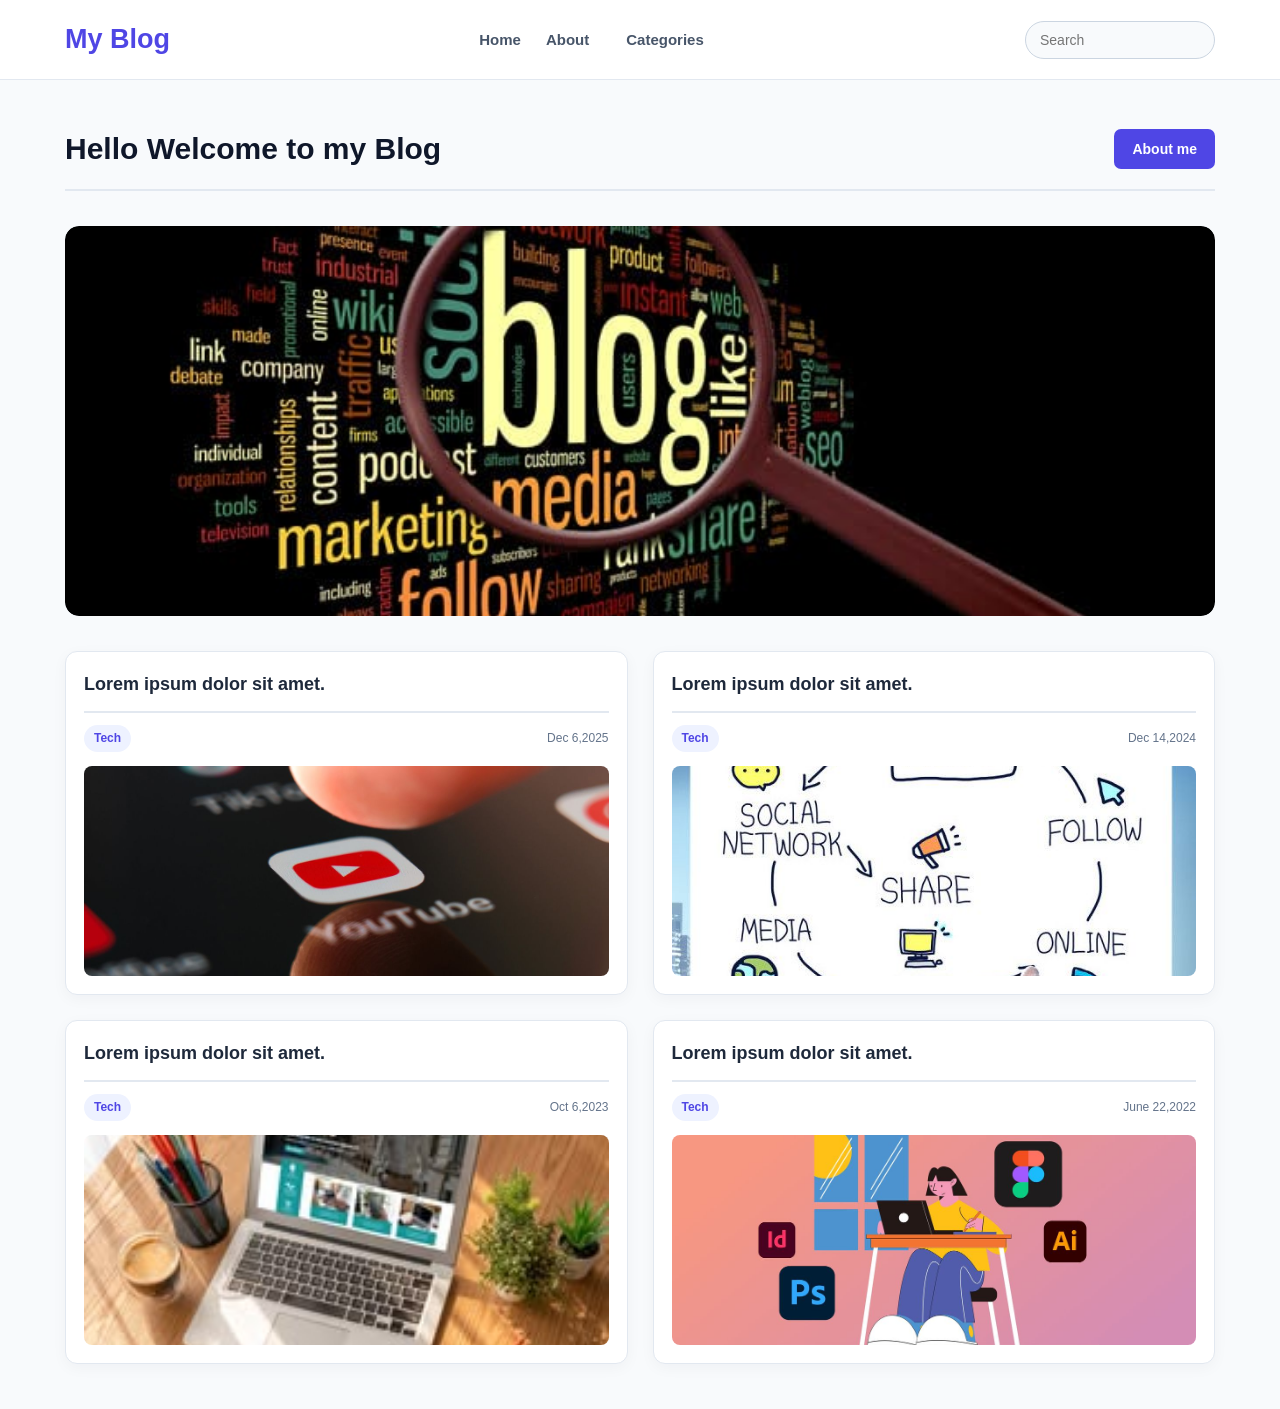
<file: Blog-page-ui/index.html>
<!DOCTYPE html>
<html lang="en">
<head>
    <meta charset="UTF-8">
    <meta name="viewport" content="width=device-width, initial-scale=1.0">
    <title>Blog-page</title>
    <link rel="stylesheet" href="css/style.css">
</head>
<body>
    <header>
        <nav class="navigation">
            <h2 class="title">My Blog</h2>
                <div class="navigation-links">
                    <ul>
                        <li><a href="">Home</a></li>
                        <li><a href="">About</a></li>
                    </ul>
                    <div class="dropdown">
                        <button class="drop-btn">Categories</button>
                        <div class="dropdown-content">
                            <a href="#">Link 1</a>
                            <a href="#">Link 2</a>
                            <a href="#">Link 3</a>
                        </div>
                    </div>
                </div>
                <input type="text" class="search" name="search" placeholder="Search">
        </nav>
    </header>
    <main>
        <div class="main-title">
            <p>Hello Welcome to my Blog</p>
            <a href="#">About me</a>
            <div class="line"></div>
        </div>
        
        <section class="left-side">
            <img src="./assets/images/img1.jpg" alt="">
        </section>
        <section class="right-side">
            <div class="article-container">
                <p>Lorem ipsum dolor sit amet.</p>
                <div class="line"></div>
                <div class="article-ditiles">
                    <p>tech</p>
                    <p>Dec 6,2025</p>
                </div>
                <img src="./assets/images/img2.jpg" alt="">
            </div>
            <div class="article-container">
                <p>Lorem ipsum dolor sit amet.</p>
                <div class="line"></div>
                <div class="article-ditiles">
                    <p>tech</p>
                    <p>Dec 14,2024</p>
                </div>
                <img src="./assets/images/img3.jpg" alt="">
            </div>
            <div class="article-container">
                <p>Lorem ipsum dolor sit amet.</p>
                <div class="line"></div>
                <div class="article-ditiles">
                    <p>tech</p>
                    <p>Oct 6,2023</p>
                </div>
                <img src="./assets/images/img4.jpg" alt="">
            </div>
            <div class="article-container">
                <p>Lorem ipsum dolor sit amet.</p>
                <div class="line"></div>
                <div class="article-ditiles">
                    <p>tech</p>
                    <p>June 22,2022</p>
                </div>
                <img src="./assets/images/img5.jpg" alt="">
            </div>
        </section>
    </main>
</body>
</html>
</file>
<file: Blog-page-ui/css/style.css>
/* ===== CSS RESET ===== */
* {
    margin: 0;
    padding: 0;
    box-sizing: border-box;
}

body {
    font-family: Arial, Helvetica, sans-serif;
    background-color: #f8fafc;
    color: #1e293b;
    line-height: 1.6;
}

a {
    text-decoration: none;
    color: inherit;
}

img {
    display: block;
    max-width: 100%;
    object-fit: cover;
}

/* ===== NAVBAR ===== */
header {
    background-color: #ffffff;
    border-bottom: 1px solid #e2e8f0;
    position: sticky;
    top: 0;
    z-index: 100;
}

.navigation {
    display: flex;
    justify-content: space-between;
    align-items: center;
    gap: 25px;
    max-width: 1200px;
    margin: 0 auto;
    padding: 18px 25px;
}

.title {
    color: #4f46e5;
    font-size: 27px;
    font-weight: 800;
    white-space: nowrap;
}

.navigation-links {
    display: flex;
    align-items: center;
    gap: 25px;
}

.navigation-links ul {
    display: flex;
    align-items: center;
    gap: 25px;
    list-style: none;
}

.navigation-links ul li a {
    color: #475569;
    font-size: 15px;
    font-weight: 600;
    transition: color 0.3s ease;
}

.navigation-links ul li a:hover {
    color: #4f46e5;
}

/* ===== DROPDOWN ===== */
.dropdown {
    position: relative;
}

.drop-btn {
    padding: 8px 12px;
    border: none;
    border-radius: 6px;
    background-color: transparent;
    color: #475569;
    font-size: 15px;
    font-weight: 600;
    cursor: pointer;
    transition: 0.3s ease;
}

.drop-btn:hover {
    background-color: #eef2ff;
    color: #4f46e5;
}

.dropdown-content {
    display: none;
    position: absolute;
    top: 100%;
    left: 0;
    min-width: 150px;
    padding: 8px;
    background-color: #ffffff;
    border: 1px solid #e2e8f0;
    border-radius: 8px;
    box-shadow: 0 8px 25px rgba(15, 23, 42, 0.12);
}

.dropdown-content a {
    display: block;
    padding: 9px 12px;
    border-radius: 5px;
    color: #475569;
    font-size: 14px;
}

.dropdown-content a:hover {
    background-color: #eef2ff;
    color: #4f46e5;
}

.dropdown:hover .dropdown-content,
.dropdown:focus-within .dropdown-content {
    display: block;
}

/* ===== SEARCH BOX ===== */
.search {
    width: 190px;
    padding: 10px 14px;
    border: 1px solid #cbd5e1;
    border-radius: 25px;
    outline: none;
    background-color: #f8fafc;
    font-size: 14px;
    transition: 0.3s ease;
}

.search:focus {
    border-color: #6366f1;
    box-shadow: 0 0 0 3px rgba(99, 102, 241, 0.12);
    background-color: #ffffff;
}

/* ===== MAIN CONTENT ===== */
main {
    width: 90%;
    max-width: 1150px;
    margin: 45px auto;
}

/* ===== PAGE INTRO ===== */
.main-title {
    position: relative;
    display: flex;
    justify-content: space-between;
    align-items: center;
    gap: 20px;
    margin-bottom: 35px;
    padding-bottom: 18px;
}

.main-title p {
    color: #0f172a;
    font-size: 30px;
    font-weight: 800;
}

.main-title a {
    padding: 9px 18px;
    border-radius: 7px;
    background-color: #4f46e5;
    color: #ffffff;
    font-size: 14px;
    font-weight: 600;
    transition: background-color 0.3s ease;
}

.main-title a:hover {
    background-color: #3730a3;
}

.line {
    height: 2px;
    background-color: #e2e8f0;
}

/* Intro underline */
.main-title .line {
    position: absolute;
    bottom: 0;
    left: 0;
    width: 100%;
}

/* ===== BLOG LAYOUT ===== */
main {
    display: grid;
    grid-template-columns: 1fr;
}

/* Keep the intro across the page */
.main-title {
    grid-column: 1 / -1;
}

/* Featured image section */
.left-side {
    grid-column: 1 / -1;
    margin-bottom: 35px;
    overflow: hidden;
    border-radius: 14px;
    background-color: #e2e8f0;
}

.left-side img {
    width: 100%;
    height: 390px;
    border-radius: 14px;
    transition: transform 0.5s ease;
}

.left-side:hover img {
    transform: scale(1.03);
}

/* ===== ARTICLE CARDS ===== */
.right-side {
    display: grid;
    grid-template-columns: repeat(2, minmax(0, 1fr));
    gap: 25px;
}

.article-container {
    overflow: hidden;
    padding: 18px;
    border: 1px solid #e2e8f0;
    border-radius: 12px;
    background-color: #ffffff;
    box-shadow: 0 4px 15px rgba(15, 23, 42, 0.04);
    transition: transform 0.3s ease, box-shadow 0.3s ease;
}

.article-container:hover {
    transform: translateY(-5px);
    box-shadow: 0 10px 25px rgba(15, 23, 42, 0.09);
}

.article-container > p {
    margin-bottom: 12px;
    color: #1e293b;
    font-size: 18px;
    font-weight: 700;
}

.article-container .line {
    width: 100%;
    margin-bottom: 12px;
}

.article-ditiles {
    display: flex;
    justify-content: space-between;
    align-items: center;
    gap: 10px;
    margin-bottom: 14px;
}

.article-ditiles p {
    color: #64748b;
    font-size: 12px;
}

.article-ditiles p:first-child {
    padding: 4px 10px;
    border-radius: 20px;
    background-color: #eef2ff;
    color: #4f46e5;
    font-weight: 700;
    text-transform: capitalize;
}

.article-container img {
    width: 100%;
    height: 210px;
    border-radius: 8px;
    transition: transform 0.4s ease;
}

.article-container:hover img {
    transform: scale(1.02);
}

/* ===== TABLET ===== */
@media (max-width: 850px) {
    .navigation {
        flex-wrap: wrap;
        gap: 15px;
    }

    .navigation-links {
        gap: 12px;
    }

    .navigation-links ul {
        gap: 15px;
    }

    .search {
        width: 160px;
    }

    main {
        width: 92%;
        margin: 35px auto;
    }

    .left-side img {
        height: 320px;
    }

    .right-side {
        gap: 18px;
    }

    .article-container {
        padding: 14px;
    }

    .article-container img {
        height: 180px;
    }
}

/* ===== MOBILE ===== */
@media (max-width: 600px) {
    .navigation {
        justify-content: space-between;
        padding: 15px;
        gap: 15px;
    }

    .title {
        font-size: 23px;
    }

    .navigation-links {
        order: 3;
        width: 100%;
        justify-content: center;
        flex-wrap: wrap;
    }

    .navigation-links ul {
        gap: 18px;
    }

    .drop-btn {
        padding: 6px 8px;
    }

    .search {
        width: 145px;
    }

    main {
        width: 92%;
        margin: 28px auto;
    }

    .main-title {
        align-items: flex-start;
        flex-direction: column;
        gap: 12px;
        margin-bottom: 25px;
    }

    .main-title p {
        font-size: 25px;
    }

    .main-title a {
        padding: 8px 14px;
    }

    .left-side {
        margin-bottom: 25px;
    }

    .left-side img {
        height: 240px;
    }

    .right-side {
        grid-template-columns: 1fr;
        gap: 18px;
    }

    .article-container img {
        height: 220px;
    }
}

/* ===== SMALL MOBILE ===== */
@media (max-width: 380px) {
    .navigation {
        gap: 10px;
    }

    .search {
        width: 120px;
    }

    .main-title p {
        font-size: 22px;
    }

    .left-side img {
        height: 200px;
    }

    .article-container img {
        height: 180px;
    }
}
</file>
